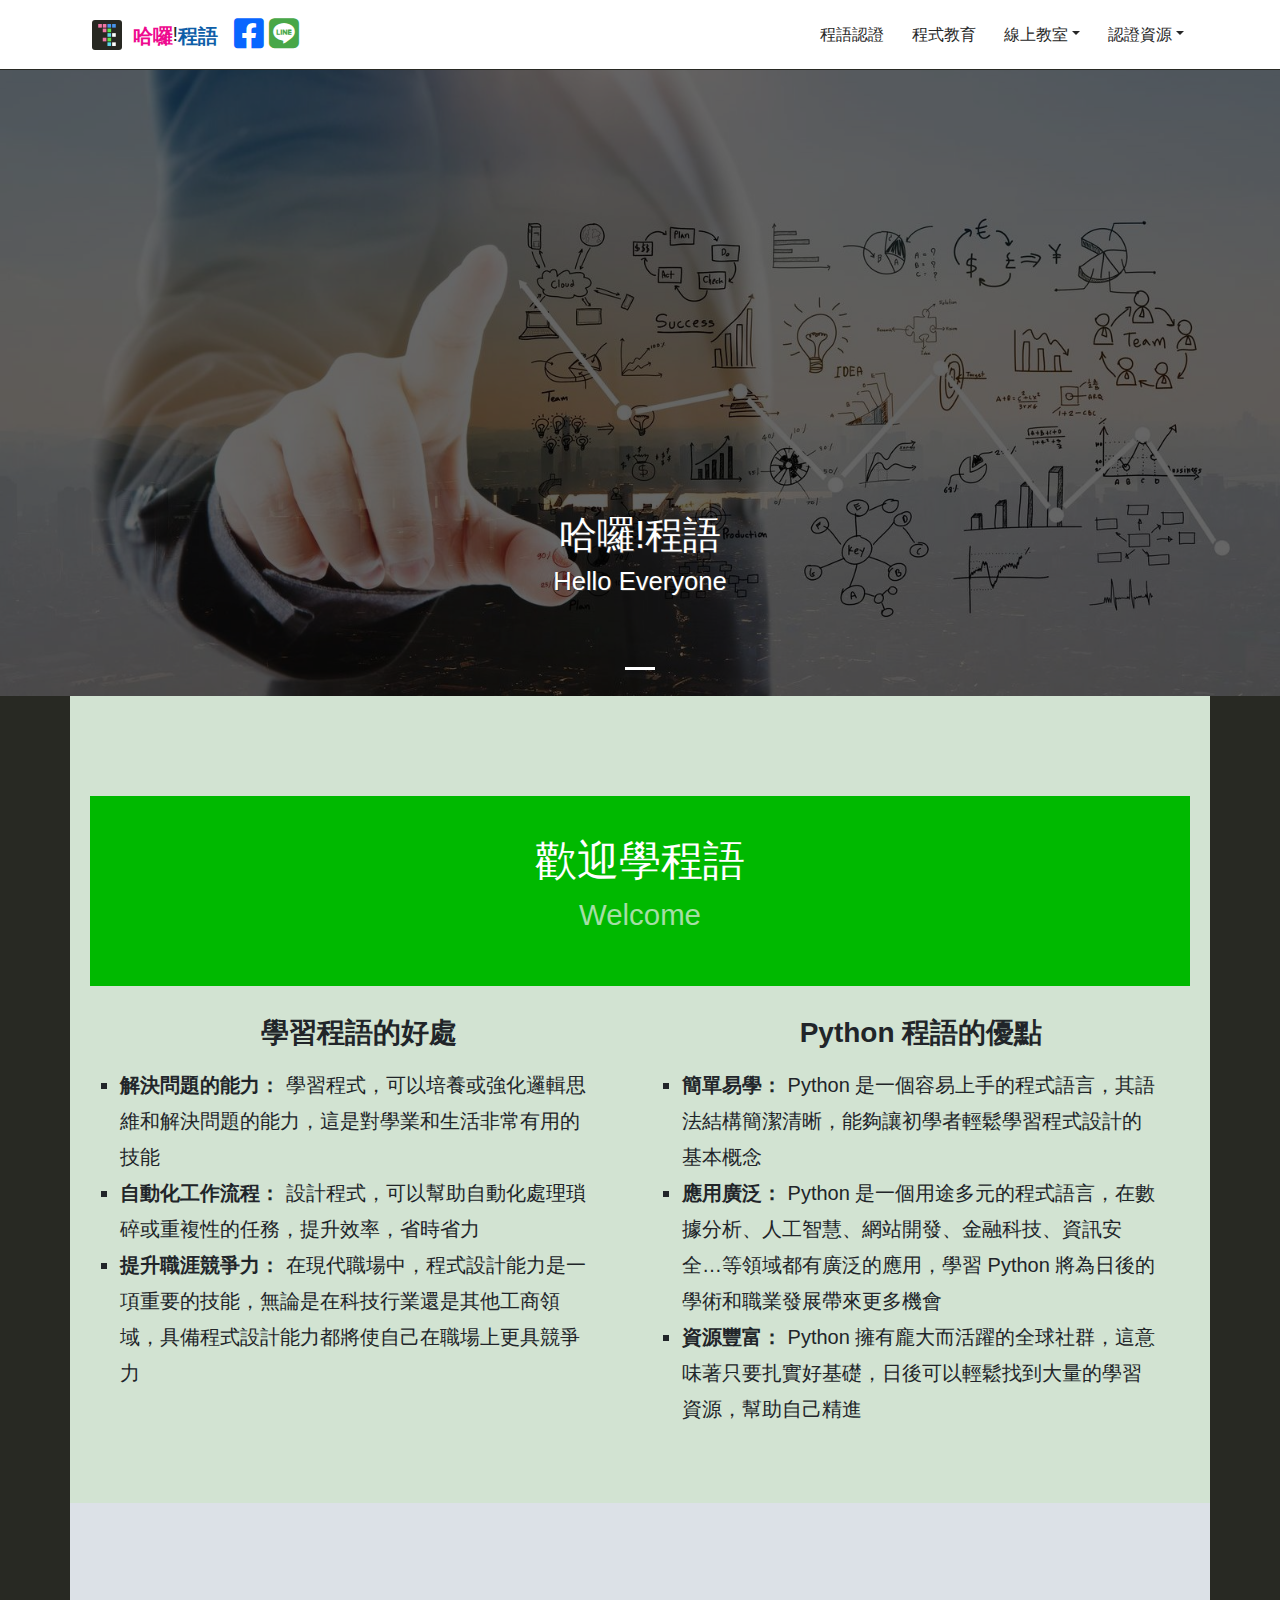
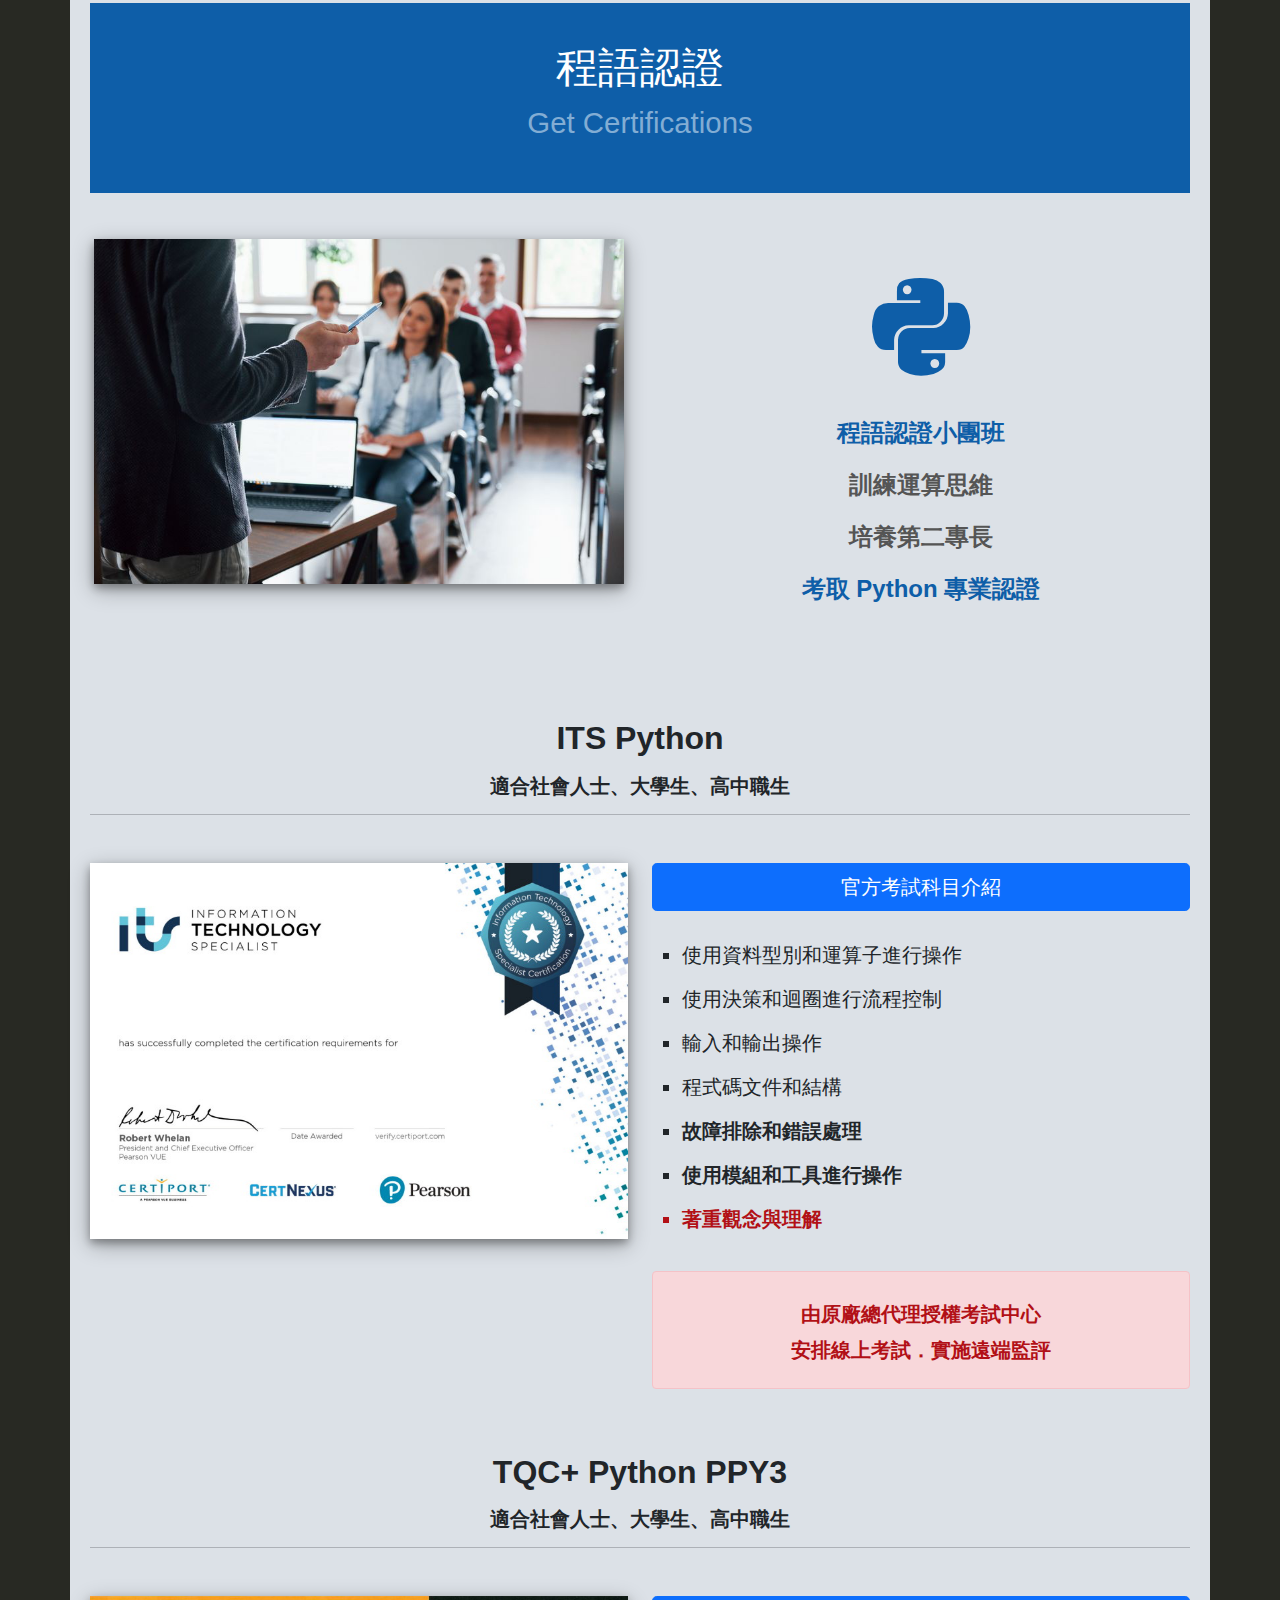
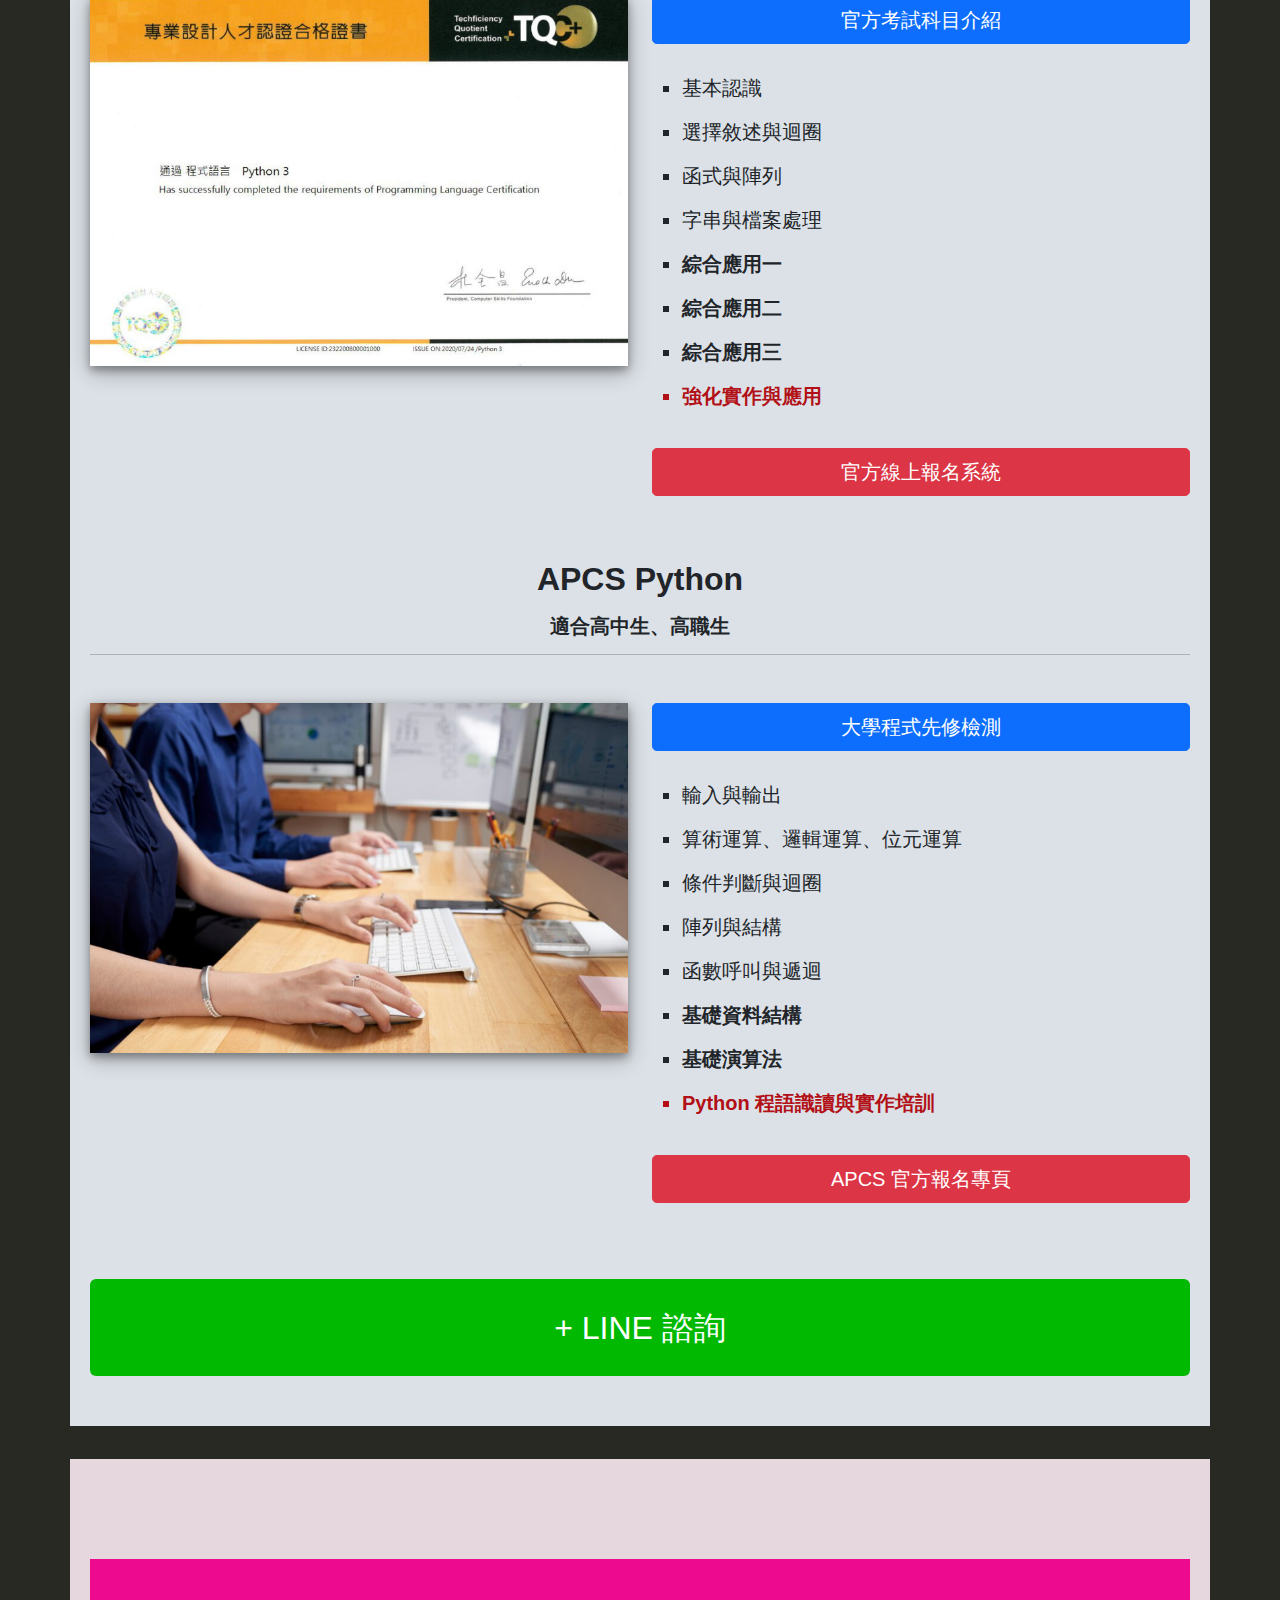
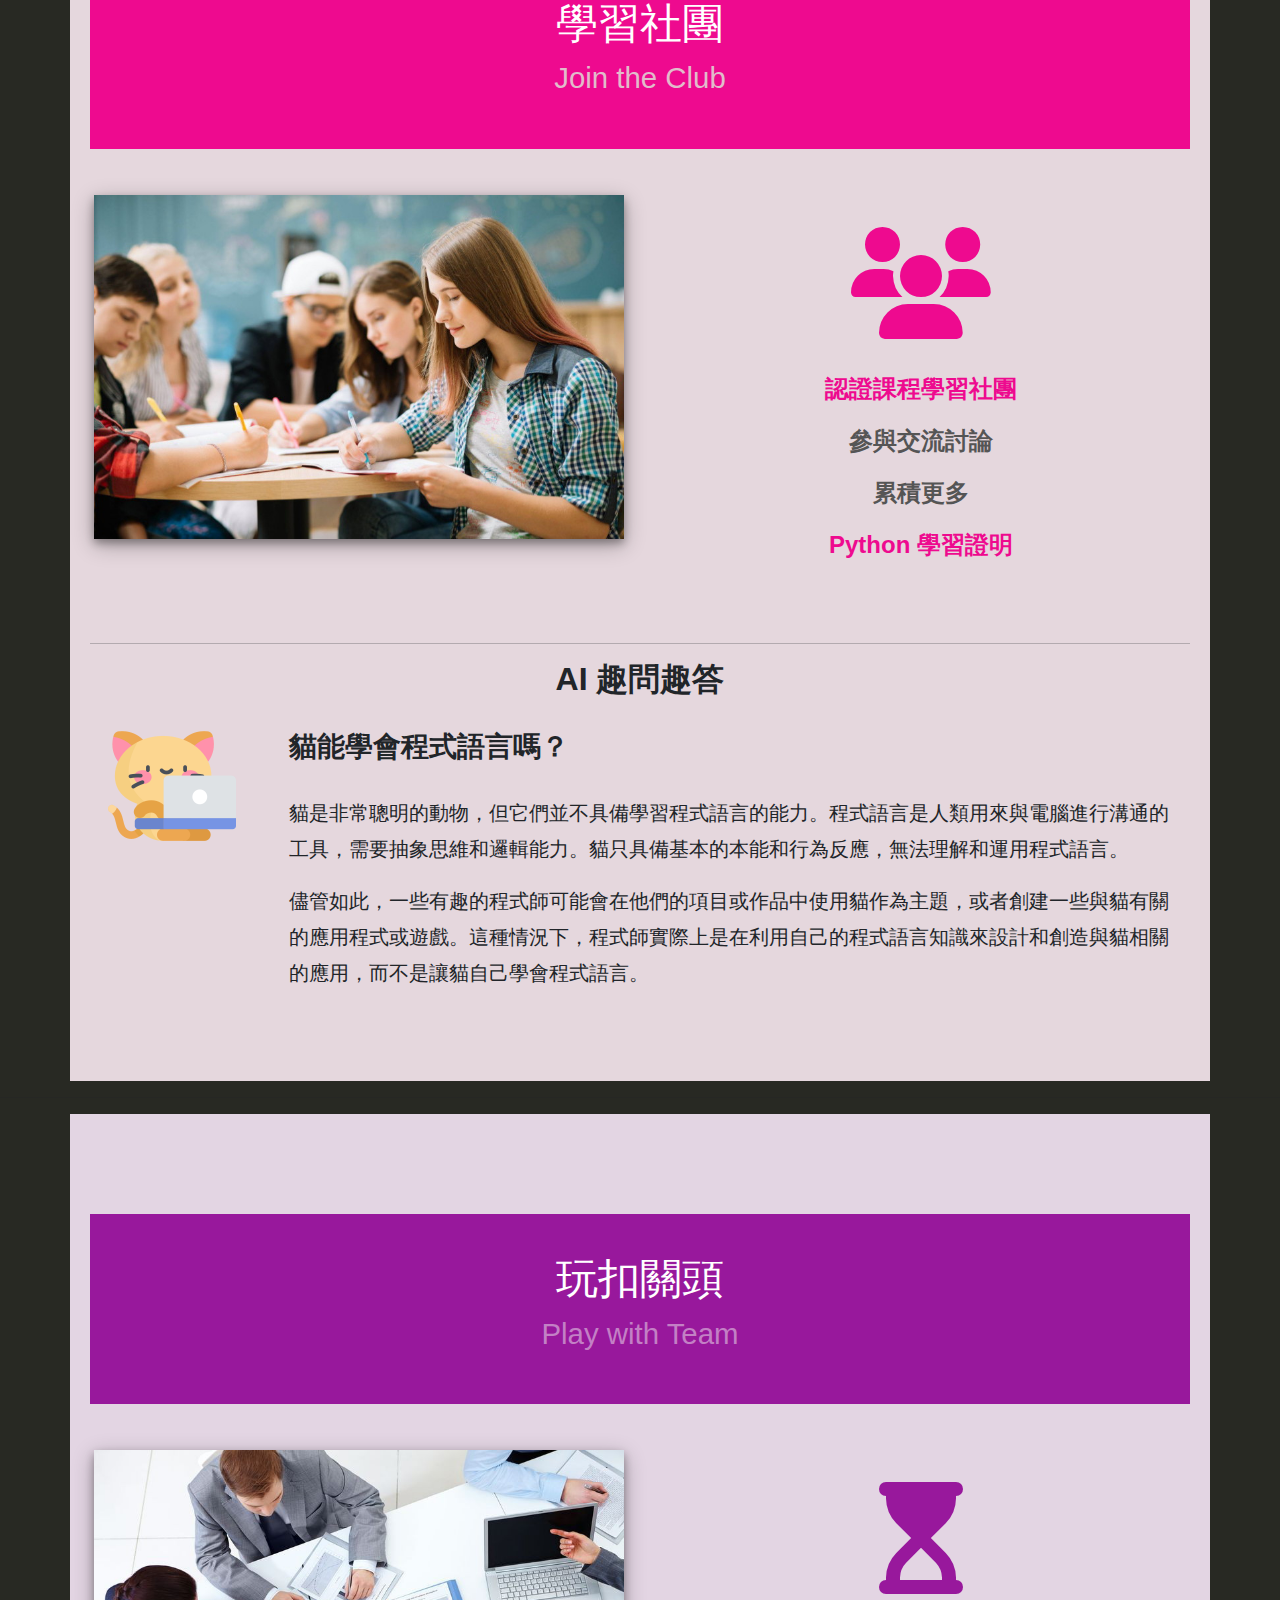
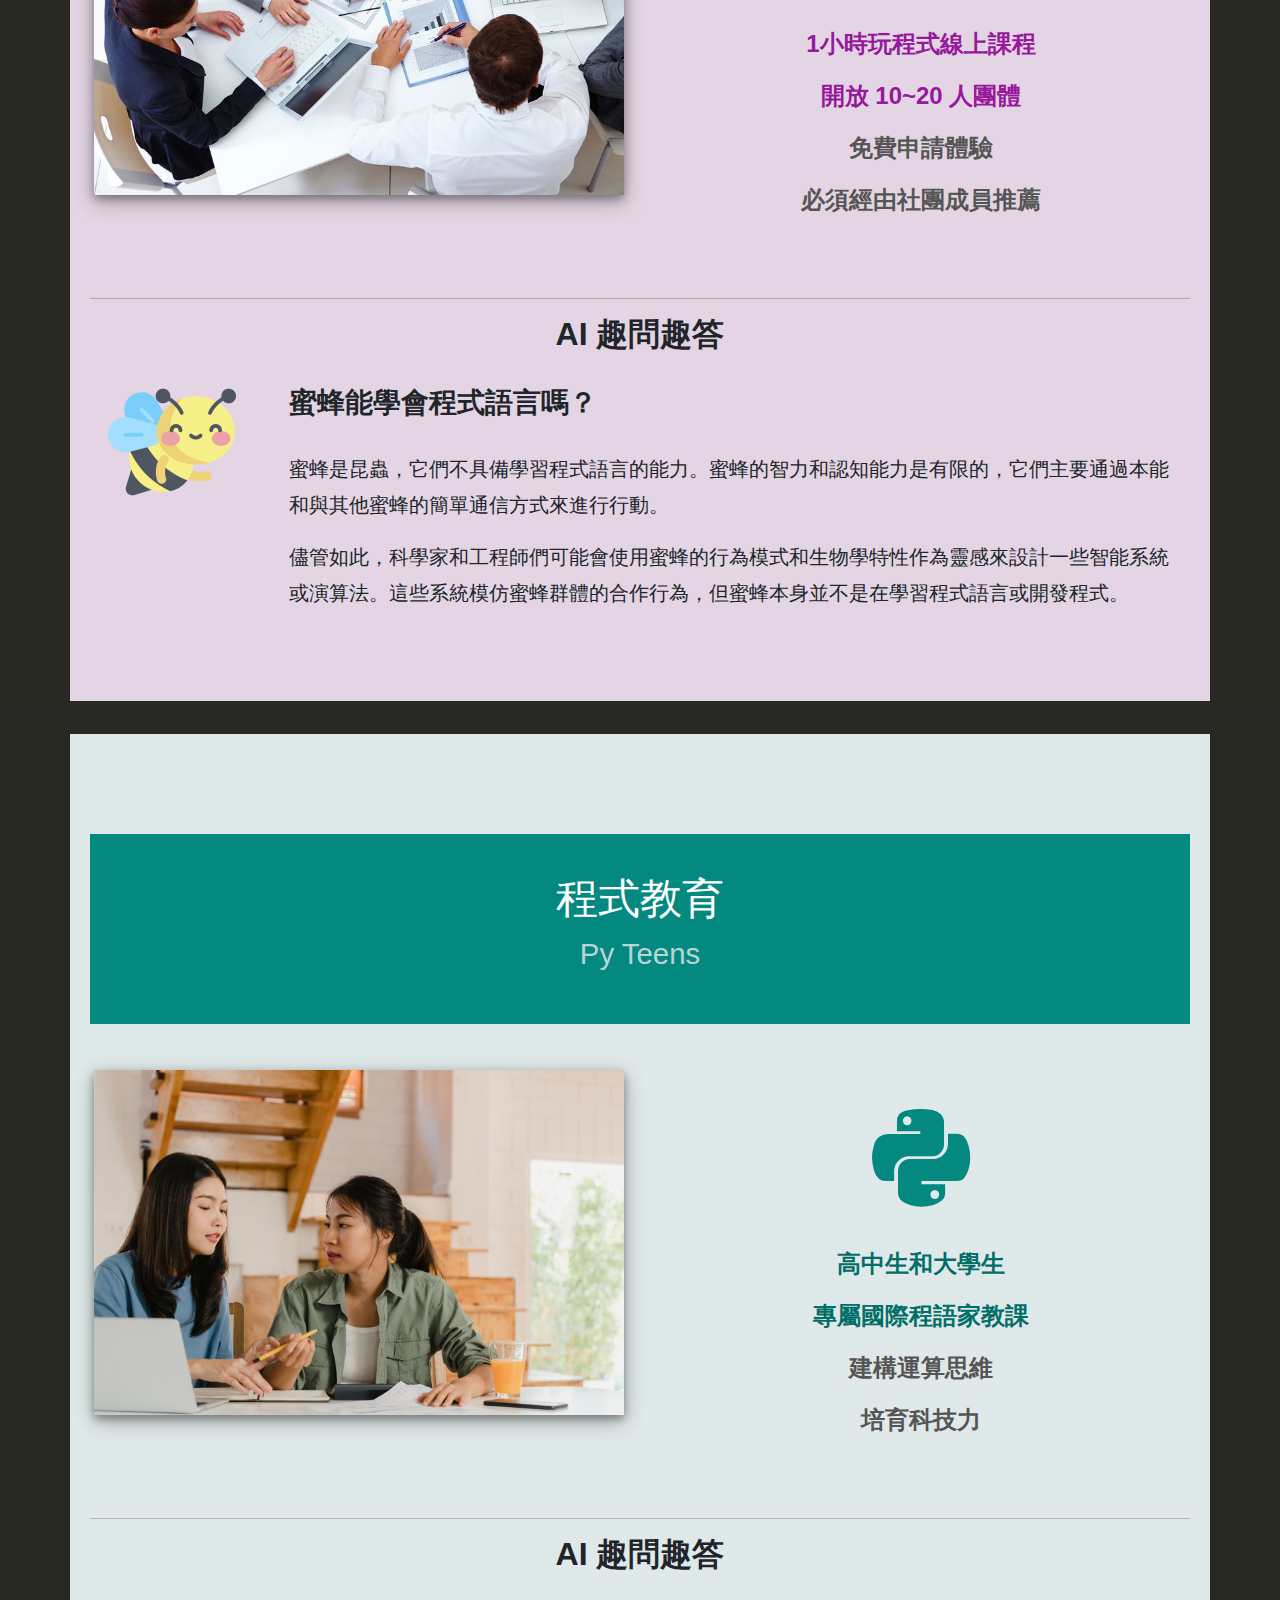
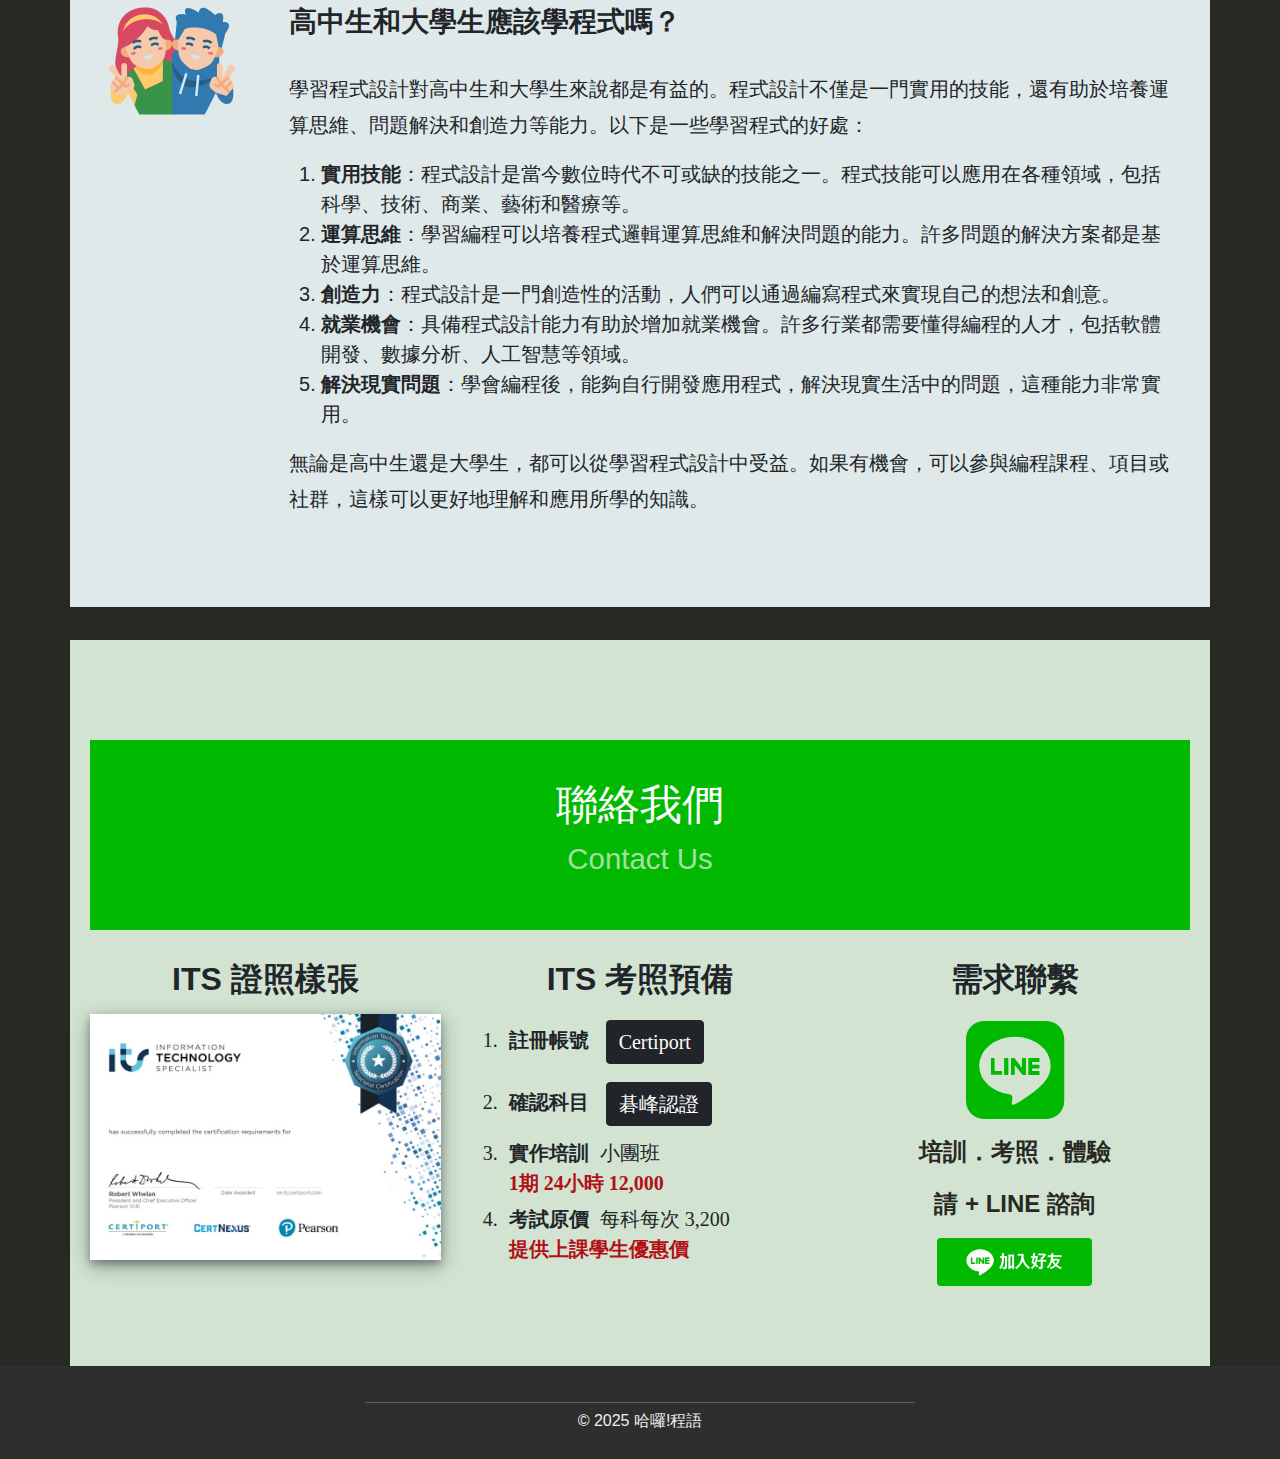
<file: index.html>
<!DOCTYPE html>
<html lang="zh-Hant-TW">
<head>
    <meta charset="utf-8">
    <meta http-equiv="X-UA-Compatible" content="IE=edge">
    <meta name="viewport" content="width=device-width, initial-scale=1, user-scalable=0, shrink-to-fit=no">
    <meta name="description" content="哈囉!程語 - Certiport ITS Python 培訓與認證 | 電腦技能基金會 CSF TQC+ Python PPY3 培訓與認證 | APCS 大學程式先修檢測 | 大學生程式家教 | 高中生程式家教">
    <meta name="google-site-verification" content="3FgQFJ6jsJSEcz7SlHLZ8Y_4WvmvzYKYDoGbgsDDF8A" />
    <meta name="author" content="Hello ABone">
    <meta property="og:site_name" content="哈囉!程語">
    <meta property="og:type" content="website">
    <meta property="og:image" content="https://helloabone.com/static/img/cover.jpg">
    <meta property="og:url" content="https://helloabone.com/">
    <meta property="og:description" content="哈囉!程語 - Certiport ITS Python 培訓與認證 | 電腦技能基金會 CSF TQC+ Python PPY3 培訓與認證 | APCS 大學程式先修檢測 | 大學生程式家教 | 高中生程式家教">
    <title>哈囉!程語 - APCS Python 認證與檢測</title>
    <link rel="icon" type="image/x-icon" href="/favicon.png">
    <link rel="apple-touch-icon" href="/apple-touch-icon.png">
    <link rel='stylesheet' href='https://fonts.googleapis.com/css?family=Quicksand'>
    <link rel="stylesheet" href="https://fonts.googleapis.com/css?family=Questrial">
    <link rel="stylesheet" href="/static/bootstrap.min.css">
    <link rel="stylesheet" href="/static/fontawesome.min.css">
    <link rel="stylesheet" href="/static/main.css?250407">
    <link rel="canonical" href="https://helloabone.com/">
</head>
<body>
    <div id="preloader">
        <div id="status">&nbsp;</div>
    </div>
    <nav class="navbar navbar-expand-md fixed-top navbar-main">
        <div class="container">
            <a class="navbar-brand" href="/"><img src="/static/img/logo.png" class="img-logo"> <span class="texti-plan2">哈囉</span>!<span class="texti-plan1">程語</span></a>
            <div>
                <a class="facebook" href="https://www.facebook.com/groups/helloabone" target="_blank" rel="noopener noreferrer"><i class="fa-brands fa-square-facebook"></i></a>
                <a class="line" href="https://lin.ee/gVbfnOk" target="_blank" rel="noopener noreferrer"><i class="fa-brands fa-line"></i></a>
            </div>

            <button class="navbar-toggler" type="button" data-bs-toggle="collapse" data-bs-target="#home-menu">
                <span class="navbar-toggler-icon"></span>
            </button>
            <div class="collapse navbar-collapse" id="home-menu">
                <ul class="navbar-nav me-auto">
                </ul>
                <ul class="navbar-nav">
                    <li class="nav-item"><a class="nav-link" href="#plan1">程語認證</a></li>
                    <li class="nav-item d-none"><a class="nav-link" href="#plan2">學習社團</a></li>
                    <li class="nav-item d-none"><a class="nav-link" href="#plan3">玩扣關頭</a></li>
                    <li class="nav-item"><a class="nav-link" href="#plan4">程式教育</a></li>
                    <li class="nav-item d-none"><a class="nav-link" href="#contact">聯絡我們</a></li>
                    <li class="nav-item dropdown">
                        <a class="nav-link active dropdown-toggle" href="#" id="navbardrop" data-bs-toggle="dropdown">線上教室</a>
                        <div class="dropdown-menu texti-code">
                            <a class="dropdown-item" target="_blank" rel="noopener noreferrer" href="https://meet.jit.si/HelloBasicIntroPython">程語入門班</a>
                            <a class="dropdown-item" target="_blank" rel="noopener noreferrer" href="https://meet.jit.si/HelloSingleCertPython">程語單證班(ITS)</a>
                            <a class="dropdown-item" target="_blank" rel="noopener noreferrer" href="https://meet.jit.si/HelloDoubleCertPython">程語雙證班(ITS & TQC+)</a>
                            <a class="dropdown-item" target="_blank" rel="noopener noreferrer" href="https://meet.jit.si/HeyComputerSciencePython">檢定實作班(APCS)</a>
                            <div class="dropdown-divider"></div>
                            <a class="dropdown-item" target="_blank" href="https://helloabone.com/itspy/">ITS Python 講義</a>
                            <a class="dropdown-item" target="_blank" href="https://helloabone.com/abook/">eBook 講義</a>
                        </div>
                    </li>
                    <li class="nav-item dropdown">
                        <a class="nav-link active dropdown-toggle" href="#" id="navbardrop" data-bs-toggle="dropdown">認證資源</a>
                        <div class="dropdown-menu texti-code">
                            <a class="dropdown-item" target="_blank" rel="noopener noreferrer" href="https://www.gotop.com.tw/certification/CertificationItem.aspx?type=ITS&id=25&SubID=222">ITS Python</a>
                            <a class="dropdown-item" target="_blank" rel="noopener noreferrer" href="https://www.tqcplus.org.tw/CertificateDetail.aspx?CODE=y/zEfkGeQhM=">TQC+ Python</a>
                            <a class="dropdown-item" target="_blank" rel="noopener noreferrer" href="https://apcs.csie.ntnu.edu.tw/">APCS</a>
                            <a class="dropdown-item" target="_blank" rel="noopener noreferrer" href="https://www.coursera.org/search?query=python">Coursera</a>
                        </div>
                    </li>
                </ul>
            </div>
        </div>
    </nav>

    <h1>哈囉!程語 - Python 培訓與認證</h1>

    <div id="my-carousel" class="carousel slide" data-bs-ride="carousel">
        <div class="carousel-inner">
            <div class="carousel-indicators">
                <button type="button" data-bs-target="#my-carousel" data-bs-slide-to="0" class="active"></button>
            </div>
            <div class="carousel-item overlay active">
                <img class="first-slide" src="/static/img/cover.jpg" alt="Cover">
                <div class="container">
                    <div class="carousel-caption">
                        <h2>哈囉!程語</h2>
                        <h3>Hello Everyone</h3>
                    </div>
                </div>
            </div>
        </div>
    </div>

    <div class="container bg-plan0">
        <div class="section-id" id="plan0"></div>
        <div class="jumbotron-plan0">
            <h2 class="plan0 mb-5"><span>歡迎學程語</span><br><small class="plan0">Welcome</small></h2>
        </div>
        <section class="my-section">
            <div class="row">
                <div class="col-lg-6">
                    <h3 class="text-center fw-bold">學習程語的好處</h3>
                    <ul class="outline">
                        <li><strong>解決問題的能力：</strong> 學習程式，可以培養或強化邏輯思維和解決問題的能力，這是對學業和生活非常有用的技能</li>
                        <li><strong>自動化工作流程：</strong> 設計程式，可以幫助自動化處理瑣碎或重複性的任務，提升效率，省時省力</li>
                        <li><strong>提升職涯競爭力：</strong> 在現代職場中，程式設計能力是一項重要的技能，無論是在科技行業還是其他工商領域，具備程式設計能力都將使自己在職場上更具競爭力</li>
                    </ul>
                </div>
                <div class="col-lg-6">
                    <h3 class="text-center fw-bold">Python 程語的優點</h3>
                    <ul class="outline">
                        <li><strong>簡單易學：</strong> Python 是一個容易上手的程式語言，其語法結構簡潔清晰，能夠讓初學者輕鬆學習程式設計的基本概念</li>
                        <li><strong>應用廣泛：</strong> Python 是一個用途多元的程式語言，在數據分析、人工智慧、網站開發、金融科技、資訊安全…等領域都有廣泛的應用，學習 Python 將為日後的學術和職業發展帶來更多機會</li>
                        <li><strong>資源豐富：</strong> Python 擁有龐大而活躍的全球社群，這意味著只要扎實好基礎，日後可以輕鬆找到大量的學習資源，幫助自己精進</li>
                    </ul>
                </div>
            </div>
        </section>
    </div>

    <div class="container bg-plan1">
        <div class="section-id" id="plan1"></div>
        <div class="jumbotron-plan1">
            <h2 class="plan1 mb-5"><span>程語認證</span><br><small class="plan1">Get Certifications</small></h2>
        </div>
        <section class="my-section">
            <div class="row">
                <div class="col-lg-6 p-3">
                    <img src="/static/img/plan1.jpg" alt="" class="img-fluid">
                </div>
                <div class="col-lg-6 p-5 text-center">
                    <h3 class="plan1"><i class="fab fa-python fa-4x"></i></h3>
                    <br>
                    <p class="texti-plan1"><span>程語認證小團班</span></p>
                    <p class="texti-plan1">訓練運算思維</p>
                    <p class="texti-plan1">培養第二專長</p>
                    <p class="texti-plan1"><span>考取 Python 專業認證</span></p>
                </div>
            </div>

            <h2 class="text-center fw-bold mt-5 mb-3">ITS Python</h2>
            <h5 class="text-center fw-bold mb-3">適合社會人士、大學生、高中職生</h2>
            <hr class="mb-5">
            <div class="row btn-block mb-5">
                <div class="col-lg-6">
                    <img src="/static/img/certiport-its.jpg" alt="Image" class="img-fluid">
                </div>
                <div class="col-lg-6">
                    <p><a class="btn btn-lg btn-primary" href="https://www.gotop.com.tw/certification/CertificationItem.aspx?type=ITS&id=25&SubID=222" target="_blank" rel="noopener noreferrer">官方考試科目介紹</a></p>
                    <ul class="outline">
                        <li class="mb-2">使用資料型別和運算子進行操作</li>
                        <li class="mb-2">使用決策和迴圈進行流程控制</li>
                        <li class="mb-2">輸入和輸出操作</li>
                        <li class="mb-2">程式碼文件和結構</li>
                        <li class="mb-2 fw-bold">故障排除和錯誤處理</li>
                        <li class="mb-2 fw-bold">使用模組和工具進行操作</li>
                        <li class="mb-2 fw-bold texti-testcenter">著重觀念與理解</li>
                    </ul>
                    <div class="alert alert-danger pt-4 pb-1">
                        <p class="text-center texti-testcenter">由原廠總代理授權考試中心<br>安排線上考試．實施遠端監評</p>
                    </div>
                </div>
            </div>

            <h2 class="text-center fw-bold mt-5 mb-3">TQC+ Python PPY3</h2>
            <h5 class="text-center fw-bold mb-3">適合社會人士、大學生、高中職生</h2>
            <hr class="mb-5">
            <div class="row btn-block mb-5">
                <div class="col-lg-6">
                    <img src="/static/img/csf-python.jpg" alt="Image" class="img-fluid">
                </div>
                <div class="col-lg-6">
                    <p><a class="btn btn-lg btn-primary" href="https://www.tqcplus.org.tw/CertificateDetail.aspx?CODE=y/zEfkGeQhM=" target="_blank" rel="noopener noreferrer">官方考試科目介紹</a></p>
                    <ul class="outline">
                        <li class="mb-2">基本認識</li>
                        <li class="mb-2">選擇敘述與迴圈</li>
                        <li class="mb-2">函式與陣列</li>
                        <li class="mb-2">字串與檔案處理</li>
                        <li class="mb-2 fw-bold">綜合應用一</li>
                        <li class="mb-2 fw-bold">綜合應用二</li>
                        <li class="mb-2 fw-bold">綜合應用三</li>
                        <li class="mb-2 fw-bold texti-testcenter">強化實作與應用</li>
                    </ul>
                    <p><a class="btn btn-lg btn-danger" href="https://exam.tqc.org.tw/TQCexamonline/default.asp" target="_blank" rel="noopener noreferrer">官方線上報名系統</a></p>
                </div>
            </div>

            <h2 class="text-center fw-bold mt-5 mb-3">APCS Python</h2>
            <h5 class="text-center fw-bold mb-3">適合高中生、高職生</h2>
            <hr class="mb-5">
            <div class="row btn-block mb-5">
                <div class="col-lg-6">
                    <img src="/static/img/apcs.jpg" alt="Image" class="img-fluid">
                </div>
                <div class="col-lg-6">
                    <p><a class="btn btn-lg btn-primary" href="https://apcs.csie.ntnu.edu.tw/" target="_blank" rel="noopener noreferrer">大學程式先修檢測</a></p>
                    <ul class="outline">
                        <li class="mb-2">輸入與輸出</li>
                        <li class="mb-2">算術運算、邏輯運算、位元運算</li>
                        <li class="mb-2">條件判斷與迴圈</li>
                        <li class="mb-2">陣列與結構</li>
                        <li class="mb-2">函數呼叫與遞迴</li>
                        <li class="mb-2 fw-bold">基礎資料結構</li>
                        <li class="mb-2 fw-bold">基礎演算法</li>
                        <li class="mb-2 fw-bold texti-testcenter">Python 程語識讀與實作培訓</li>
                    </ul>
                    <p><a class="btn btn-lg btn-danger" href="https://reg1.apcs.csie.ntnu.edu.tw/APCS/Register.do" target="_blank" rel="noopener noreferrer">APCS 官方報名專頁</a></p>
                </div>
            </div>

            <a href="https://lin.ee/gVbfnOk" target="_blank" rel="noopener noreferrer">
                <div class="jumbotron-btn jumbotron-lineme">
                    <h2>+ LINE 諮詢</h2>
                </div>
            </a>
        </section>
    </div>
    <hr>

    <div class="container bg-plan2">
        <div class="section-id" id="plan2"></div>
        <div class="jumbotron-plan2">
            <h2 class="plan2 mb-5"><span>學習社團</span><br><small class="plan2">Join the Club</small></h2>
        </div>
        <section class="my-section">
            <div class="row">
                <div class="col-lg-6 p-3">
                    <img src="/static/img/plan2.jpg" alt="" class="img-fluid">
                </div>
                <div class="col-lg-6 p-5 text-center">
                    <h3 class="plan2"><i class="fas fa-users fa-4x"></i></h3>
                    <br>
                    <p class="texti-plan2"><span>認證課程學習社團</span></p>
                    <p class="texti-plan2">參與交流討論</p>
                    <p class="texti-plan2">累積更多</p>
                    <p class="texti-plan2"><span>Python 學習證明</span></p>

                </div>
            </div>
            <hr>
            <h2 class="text-center fw-bold">AI 趣問趣答</h2>
            <div class="row">
                <div class="col-lg-2 p-3 text-center">
                    <img src="/static/img/kitty.png" alt="" class="img-chatgpt">
                </div>
                <div class="col-lg-10 p-4">
                    <h3 class="plan2 fw-bold">貓能學會程式語言嗎？</h3>
                    <br>
                    <blockquote class="blockquote">
                        <p>貓是非常聰明的動物，但它們並不具備學習程式語言的能力。程式語言是人類用來與電腦進行溝通的工具，需要抽象思維和邏輯能力。貓只具備基本的本能和行為反應，無法理解和運用程式語言。</p>
                        <p>儘管如此，一些有趣的程式師可能會在他們的項目或作品中使用貓作為主題，或者創建一些與貓有關的應用程式或遊戲。這種情況下，程式師實際上是在利用自己的程式語言知識來設計和創造與貓相關的應用，而不是讓貓自己學會程式語言。</p>
                    </blockquote>
                </div>
            </div>
        </section>
    </div>
    <hr>

    <div class="container bg-plan3">
        <div class="section-id" id="plan3"></div>
        <div class="jumbotron-plan3">
            <h2 class="plan3 mb-5"><span>玩扣關頭</span><br><small class="plan3">Play with Team</small></h2>
        </div>
        <section class="my-section">
            <div class="row">
                <div class="col-lg-6 p-3">
                    <img src="/static/img/plan3.jpg" alt="" class="img-fluid">
                </div>
                <div class="col-lg-6 p-5 text-center">
                    <h3 class="plan3"><i class="fas fa-hourglass-start fa-4x"></i></h3>
                    <br>
                    <p class="texti-plan3"><span>1小時玩程式線上課程</span></p>
                    <p class="texti-plan3"><span>開放 10~20 人團體</span></p>
                    <p class="texti-plan3">免費申請體驗</p>
                    <p class="texti-plan3">必須經由社團成員推薦</p>
                </div>
            </div>
            <hr>
            <h2 class="text-center fw-bold">AI 趣問趣答</h2>
            <div class="row">
                <div class="col-lg-2 p-3 text-center">
                    <img src="/static/img/bee.png" alt="" class="img-chatgpt">
                </div>
                <div class="col-lg-10 p-4">
                    <h3 class="plan2 fw-bold">蜜蜂能學會程式語言嗎？</h3>
                    <br>
                    <blockquote class="blockquote">
                        <p>蜜蜂是昆蟲，它們不具備學習程式語言的能力。蜜蜂的智力和認知能力是有限的，它們主要通過本能和與其他蜜蜂的簡單通信方式來進行行動。</p>
                        <p>儘管如此，科學家和工程師們可能會使用蜜蜂的行為模式和生物學特性作為靈感來設計一些智能系統或演算法。這些系統模仿蜜蜂群體的合作行為，但蜜蜂本身並不是在學習程式語言或開發程式。</p>
                    </blockquote>
                </div>
            </div>
        </section>
    </div>
    <hr>

    <div class="container bg-plan4">
        <div class="section-id" id="plan4"></div>
        <div class="jumbotron-plan4">
            <h2 class="plan4 mb-5"><span>程式教育</span><br><small class="plan4">Py Teens</small></h2>
        </div>
        <section class="my-section">
            <div class="row">
                <div class="col-lg-6 p-3">
                    <img src="/static/img/plan4.jpg" alt="" class="img-fluid">
                </div>
                <div class="col-lg-6 p-5 text-center">
                    <h3 class="plan4"><i class="fab fa-python fa-4x"></i></h3>
                    <br>
                    <p class="texti-plan4"><span>高中生和大學生</span></p>
                    <p class="texti-plan4"><span>專屬國際程語家教課</span></p>
                    <p class="texti-plan4">建構運算思維</p>
                    <p class="texti-plan4">培育科技力</p>
                </div>
            </div>
            <hr>
            <h2 class="text-center fw-bold">AI 趣問趣答</h2>
            <div class="row">
                <div class="col-lg-2 p-3 text-center">
                    <img src="/static/img/student.png" alt="" class="img-chatgpt">
                </div>
                <div class="col-lg-10 p-4">
                    <h3 class="plan2 fw-bold">高中生和大學生應該學程式嗎？</h3>
                    <br>
                    <blockquote class="blockquote">
                        <p>學習程式設計對高中生和大學生來說都是有益的。程式設計不僅是一門實用的技能，還有助於培養運算思維、問題解決和創造力等能力。以下是一些學習程式的好處：</p>
                        <ol class="outline">
                            <li><strong>實用技能</strong>：程式設計是當今數位時代不可或缺的技能之一。程式技能可以應用在各種領域，包括科學、技術、商業、藝術和醫療等。</li>
                            <li><strong>運算思維</strong>：學習編程可以培養程式邏輯運算思維和解決問題的能力。許多問題的解決方案都是基於運算思維。</li>
                            <li><strong>創造力</strong>：程式設計是一門創造性的活動，人們可以通過編寫程式來實現自己的想法和創意。</li>
                            <li><strong>就業機會</strong>：具備程式設計能力有助於增加就業機會。許多行業都需要懂得編程的人才，包括軟體開發、數據分析、人工智慧等領域。</li>
                            <li><strong>解決現實問題</strong>：學會編程後，能夠自行開發應用程式，解決現實生活中的問題，這種能力非常實用。</li>
                        </ol>
                        <p>無論是高中生還是大學生，都可以從學習程式設計中受益。如果有機會，可以參與編程課程、項目或社群，這樣可以更好地理解和應用所學的知識。</p>
                    </blockquote>
                </div>
            </div>
            <hr class="d-none">
            <h2 class="text-center fw-bold d-none">AI 趣問趣答</h2>
            <div class="row d-none">
                <div class="col-lg-2 p-3 text-center">
                    <img src="/static/img/children.png" alt="" class="img-chatgpt">
                </div>
                <div class="col-lg-10 p-4">
                    <h3 class="plan2 fw-bold">小學生能學會 Python 嗎？</h3>
                    <br>
                    <blockquote class="blockquote">
                        <p>是的，小學生可以學會Python。Python是一種簡單易懂的程式語言，語法相對簡單，並且有很多適合初學者的學習資源和教材。因此，Python通常被認為是一個很好的入門程式語言，適合小學生或初學者開始學習。</p>
                        <p>通過學習Python，小學生可以培養邏輯思維、問題解決和創造力等重要的能力。學習程式語言可以幫助小學生更好地理解現代科技的相關原理，為未來學習更複雜的科技領域知識與技能打下基礎。</p>
                    </blockquote>
                </div>
            </div>
        </section>
    </div>
    <hr>

    <div class="container bg-plan0">
        <div class="section-id" id="contact"></div>
        <div class="jumbotron-plan0">
            <h2 class="plan0 mb-5"><span>聯絡我們</span><br><small class="plan0">Contact Us</small></h2>
        </div>
        <section class="my-section">
            <div class="row">
                <div class="col-lg-4 mb-3">
                    <h2 class="text-center fw-bold mb-3">ITS 證照樣張</h2>
                    <img src="/static/img/certiport-its.jpg" alt="" class="img-fluid">
                </div>
                <div class="col-lg-4 mb-3">
                    <h2 class="text-center fw-bold mb-3">ITS 考照預備</h2>
                    <ol class="its-flow texti-code">
                        <li>
                            <strong>註冊帳號</strong>
                            <a class="btn btn-dark" href="https://certiport.pearsonvue.com/"
                               target="_blank" rel="noopener noreferrer">Certiport
                            </a>
                        </li>
                        <li>
                            <strong>確認科目</strong>
                            <a class="btn btn-dark" href="https://www.gotop.com.tw/certification/CertificationItem.aspx?type=ITS&id=25&SubID=222"
                               target="_blank" rel="noopener noreferrer">碁峰認證
                            </a>
                        </li>
                        <li><strong>實作培訓</strong> 小團班<br><strong class="texti-testcenter">1期 24小時 12,000</strong></li>
                        <li><strong>考試原價</strong> 每科每次 3,200<br><strong class="texti-testcenter">提供上課學生優惠價</strong></li>
                    </ol>
                </div>
                <div class="col-lg-4 text-center mb-3">
                    <h2 class="text-center fw-bold mb-3">需求聯繫</h2>
                    <h3 class="plan0"><i class="fab fa-line fa-4x"></i></h3>
                    <p class="texti-plan0 mb-3"><span>培訓．考照．體驗</span></p>
                    <p class="texti-plan0 mb-3"><span>請 + LINE 諮詢</span></p>
                    <a href="https://lin.ee/gVbfnOk"><img src="/static/img/LINE-zh-Hant.png" alt="加入好友" height="48" border="0"></a>
                </div>
            </div>
        </section>
    </div>
    <footer>
        <div class="container">
            <div class="copy-right pt-3">
                <hr>
                <p>&copy; 2025 哈囉!程語</p>
            </div>
        </div>
    </footer>
    <script src="/static/jquery.min.js"></script>
    <script src="/static/bootstrap.bundle.min.js"></script>
    <script src="/static/jquery.touchSwipe.min.js"></script>
    <script src="/static/main.js?250407"></script>
</body>
</html>
</file>
<file: static/main.css>
body, input, button, select, textarea {
    font-family: "Helvetica Neue", Helvetica,Arial, "Microsoft JhengHei", "Microsoft YaHei", Meiryo, "Meiryo UI", sans-serif;
}

body {
    background-color: #282923;
    margin-bottom: 40px;
}

a:link,
a:visited,
a:hover,
a:active {
    text-decoration: none;
}

a:hover,
a:active {
    color: #0270e6;
}

a.line,
a.facebook {
    margin: 0px;
    font-size: 34px;
}

a.line:link,
a.line:visited,
a.line:hover,
a.line:active {
    text-decoration: none;
    color: #48a748;
}

a.facebook:link,
a.facebook:visited,
a.facebook:hover,
a.facebook:active {
    text-decoration: none;
    color: #0866ff;
}

blockquote p {
    font-size: 24px;
}

.navbar-main {
    height: 70px;
    background-color: #fff !important;
    border-bottom: solid 1px #282923;
}

.navbar-main .navbar-brand {
    /*main color*/
    color: #282923 !important;
}

.navbar-main .navbar-toggler {
    padding: 3px 8px 2px 8px;
    background-color: #282923;
    border: solid 1px #282923 !important;
    border-radius: 0px;
}

.navbar-main .navbar-toggler-icon {
    width: 22px;
    background-image: url("data:image/svg+xml;charset=utf8,%3Csvg viewBox='0 0 32 32' xmlns='http://www.w3.org/2000/svg'%3E%3Cpath stroke='rgba(250, 250, 250, 1)' stroke-width='2' stroke-linecap='round' stroke-miterlimit='10' d='M4 8h24M4 16h24M4 24h24'/%3E%3C/svg%3E");
}

.navbar-main .nav-item .nav-link {
    color: #262626 !important;
    margin: 0 6px;
}

.navbar-main .nav-item .nav-link:hover {
    background-color: #282923;
    color: #fff !important;
    border-radius: 3px;
}

.navbar-main .nav-item .nav-link.btn {
    color: #fff !important;
}

.navbar-main .nav-item .nav-link.nav-home {
    color: #ffdb87 !important;
}

.navbar-main .nav-item .nav-link.nav-home:hover {
    color: #ffce44 !important;
}

.navbar-main .nav-item.blank-item {
    color: transparent;
}

.navbar-brand span {
    vertical-align: middle;
    font-weight: bold;
}

.jumbotron-btn {
    border-radius: 6px;
}

/* custom jumbotron */
.jumbotron-lineme {
    color: #fff;
    margin-top: 60px;
    padding: 30px 10px 20px 10px;
    text-align: center;
    font-weight: bold;
}

.jumbotron-lineme h2 {
    font-size: 32px !important;
}

.jumbotron-lineme {
    background-color: #00b900;
}

.img-logo {
    height: 30px;
    vertical-align: middle;
    margin: 0 5px 0 10px;
    border-radius: 3px;
}

.img-park {
    width: 240px;
    margin: 0 auto;
}

.img-qrcode {
    width: 128px;
}

.img-chatgpt {
    height: 128px;
    width: 128px;
}

/* font styles */
.font-sm {
    font-size: 16px;
}

.font-md {
    font-size: 18px;
}

.font-lg {
    font-size: 24px;
}

.font-loud {
    font-size: 36px;
}

.texti-main {
    color: #282923;
}

.texti-error {
    color: #cc4444;
}

.texti-vital {
    color: #eb4381;
}

.texti-price {
    color: #555;
}

.texti-price,
.texti-price span {
    font-family: Quicksand, "Microsoft JhengHei";
    font-weight: 400;
    padding: 10px 0;
}

.texti-code,
.texti-code * {
    font-family: Consolas, "Microsoft JhengHei" !important;
}

p.texti-plan0,
p.texti-plan1,
p.texti-plan2,
p.texti-plan3,
p.texti-plan4 {
    color: #555;
    font-size: 24px !important;
}

.texti-plan0,
p.texti-plan0 span {
    color: #282923;
    font-weight: bold;
}

.texti-plan1,
p.texti-plan1 span {
    color: #0e5ea8;
    font-weight: bold;
}

.texti-plan2,
p.texti-plan2 span {
    color: #ee0a8f;
    font-weight: bold;
}

.texti-plan3,
p.texti-plan3 span {
    color: #98189c;
    font-weight: bold;
}

.texti-plan4,
p.texti-plan4 span {
    color: #016f68;
    font-weight: bold;
}

ol.its-flow * {
    font-size: 20px;
    margin: 6px;
}

.texti-subject {
    font-family: Consolas;
    font-size: 24px !important;
}

.texti-testcenter {
    color: #b21016;
    font-weight: bold;
}

.form-control {
    box-shadow: none;
}

.form-control:focus {
    box-shadow: none;
}

/* preloader */
#preloader {
    position: fixed;
    top: 0;
    left: 0;
    right: 0;
    bottom: 0;
    background-color: #fff;
    z-index: 9999;
}

/* preloader status */
#status {
    width: 200px;
    height: 200px;
    position: absolute;
    left: 50%;
    top: 50%;
    background-image: url('/img/preloader.gif');
    background-size: 32px 32px;
    background-repeat: no-repeat;
    background-position: center;
    margin: -100px 0 0 -100px;
}

#my-carousel .carousel-item img {
    width: 100%;
}

#my-carousel .carousel-caption {
    margin-bottom: 4vw;
}

#my-carousel .carousel-caption h2,
#my-carousel .carousel-caption h3 {
    text-shadow: 1px 1px #333;
}

#my-carousel .carousel-caption h2 {
    font-size: 3vw;
}

#my-carousel .carousel-caption h3 {
    font-size: 2vw;
}

#my-carousel .carousel-caption p {
    margin-bottom: 80px;
}

.overlay:after {
  content: "";
  display: block;
  position: absolute;
  top: 0;
  bottom: 0;
  left: 0;
  right: 0;
  background: black;
  opacity: 0.6;
  z-index: 1;
}

.carousel-caption {
  z-index: 2;
}


/* custom background */
.bg-plan0 {
    background: #d2e3d2;
    padding: 20px;
}

.bg-plan1 {
    background: #dce1e7;
    padding: 20px;
}

.bg-plan2 {
    background: #e5d7dd;
    padding: 20px;
}

.bg-plan3 {
    background: #e3d5e3;
    padding: 20px;
}

.bg-plan4 {
    background: #e0e9e9;
    padding: 20px;
}

/* custom jumbotron */
.jumbotron-plan0,
.jumbotron-plan1,
.jumbotron-plan2,
.jumbotron-plan3,
.jumbotron-plan4 {
    color: #fff;
    margin: 20px 0;
    padding: 40px 0 1px;
    text-align: center;
    font-weight: bold;
}

.jumbotron-plan0 h2,
.jumbotron-plan1 h2,
.jumbotron-plan2 h2,
.jumbotron-plan3 h2,
.jumbotron-plan4 h2 {
    font-size: 42px !important;
}

.jumbotron-plan0 {
    color: #fff;
    background-color: #00b900;
}

.jumbotron-plan1 {
    color: #fff;
    background-color: #0e5ea8;
}

.jumbotron-plan2 {
    color: #fff;
    background-color: #ee0a8f;
}

.jumbotron-plan3 {
    color: #fff;
    background-color: #98189c;
}

.jumbotron-plan4 {
    color: #fff;
    background-color: #048981;
}


small.plan0,
small.plan1,
small.plan2,
small.plan3,
small.plan4 {
    font-size: 0.7em;
}

small.plan0 {
    color: #a5dfa5;
}

small.plan1 {
    color: #82add4;
}

small.plan2 {
    color: #e1bccb;
}

small.plan3 {
    color: #c380c5;
}

small.plan4 {
    color: #b9d5d3;
}

.page-header {
    background-color: #311201;
    background: -webkit-linear-gradient(#311201, #8e5b3e);
    background: -o-linear-gradient(#311201, #8e5b3e);
    background: -moz-linear-gradient(#311201, #8e5b3e);
    background: linear-gradient(#311201, #8e5b3e);
}

.section-id {
    padding-bottom: 60px;
}

.my-section {
    margin: 30px 0;
}

.my-section h2 {
    font-size: 32px;
}

.my-section h3 {
    font-size: 28px;
}

.my-section h3 span.badge {
    color: #fff;
    font-size: 28px;
    padding: 15px 20px;
    margin: 30px 0;
    border-radius: 0;
}

.my-section h3.plan0 i {
    color: #00b900;
}

.my-section h3.plan1 i {
    color: #0e5ea8;
}

.my-section h3.plan2 i {
    color: #ee0a8f;
}

.my-section h3.plan3 i {
    color: #98189c;
}

.my-section h3.plan4 i {
    color: #048981;
}

.my-section h4 {
    font-size: 22px;
}

.my-section ul {
    padding: 10px 30px;
}

.my-section ul li {
    line-height: 36px;
    font-size: 20px;
}

.my-section .card {
    border: 1px solid transparent;
}

.my-section .card p {
    margin: 20px 40px;
}

.my-section .container {
    padding-top: 20px !important;
}

.my-section p.caption {
    font-size: 24px;
}

.my-section p {
    line-height: 36px;
    font-size: 20px;
}

.my-section img.img-fluid {
    box-shadow: 0 4px 8px 0 rgba(0, 0, 0, 0.3), 0 6px 20px 0 rgba(0, 0, 0, 0.3);
    margin-bottom: 40px;
}

.my-section .card-header {
    background-color: #b25c32;
}

.my-section .card-header-icon {
    padding: 20px 0;
}

.my-section .card-header .btn {
    color: #ffdfd0;
    font-size: 20px;
}

.my-section .card-header .btn:hover,
.my-section .card-header .btn:focus {
    color: #fff;
    font-size: 24px;
    transition: all 600ms;
    text-decoration: none;
}

.my-section .list-group-item {
    font-size: 18px;
    padding: 8px;
}

.btn-block .btn {
    width: 100%;
}

.icon-class:hover {
    cursor: pointer;
}

.icon-text {
    font-size: 24px;
    font-family: "Days One", sans-serif,"Microsoft JhengHei";
    margin-bottom: 40px;
}

.accept-terms {
    margin: 30px 2px;
}

.card,
.card-heading{
    border-radius: 0px;
}

.form-control {
    color: #0069d9;
}

.card-header h1 {
    padding: 15px 0px;
    font-size: 32px;
}

.card-body h2 {
    font-size: 24px;
}

.text-error {
    color: #cc4444;
}

.card-plan {
    background: #fff;
    padding: 30px !important;
}

.card-plan .card-header-icon i {
    color: #fff;
    opacity: 0.9;
}

.card-plan .list-group .list-group-item {
    background-color: #fff;
    opacity: 0.8;
    border-color: transparent;
    border-width: 5px;
}

ol.outline {
    font-size: 20px;
}

ul.outline {
    list-style-type: square;
    font-size: 20px;
}

.alert p {
    font-size: 20px;
}

footer {
    color: #fff;
    position: absolute;
    margin-bottom: 0;
    width: 100%;
    background-color: #2e2e2e;
}

footer a:link,
footer a:visited,
footer a:hover,
footer a:active {
    color: #eee;
    text-decoration: none;
}

footer a:hover,
footer a:active {
    color: #f0cf0e;
}

footer h4 {
    color: #c0c0c0;
    margin: 10px 0;
}

footer hr {
    border: none;
    height: 1px;
    width: 50%;
    margin: auto;
    color: #eee;
    background-color: #eee;
}

footer .container {
    padding: 20px;
}

footer .container .links {
    margin-bottom: 20px;
}

footer .container p {
    margin: 6px 0;
}

footer .copy-right {
    text-align: center;
    font-size: 16px;
    color: #eee;
    width: 100%;
    background-color: transparent;
}

@media (max-width:767px) {
    h1 {
        margin-bottom: -30px;
    }

    .navbar-main .navbar-brand {
        font-size: 24px;
    }

    .navbar-main .navbar-collapse {
        margin: 0px -30px;
        width: 100%;
        /*background-color: #632600;*/
        background-color: #fff;
    }

    .navbar-main .nav-item .nav-link {
        text-align: left;
        font-size: 24px;
        color: #282923 !important;
        margin: 6px 40px 0px 40px;
        padding-top: 3px;
        padding-bottom: 3px;
    }

	.navbar-main .nav-item .nav-link:hover {
        background-color: #fff;
        color: #282923 !important;
        border-radius: 3px;
    }

    .navbar-main .nav-item .nav-link.btn {
        margin-top: 20px;
    }

    .navbar-main li.nav-item:first-child .nav-link.btn,
    .navbar-main li.nav-item:first-child .nav-link {
    	margin-top: 20px;
        padding-top: 20px;
        border-top: 1px solid #282923;
    }

    .navbar-main li.nav-item:last-child .nav-link.btn,
    .navbar-main li.nav-item:last-child .nav-link {
        padding-top: 10px;
        padding-bottom: 10px;
        border-bottom: 1px solid #282923;
        margin-bottom: 20px;
    }

    .nav-item .dropdown-item {
        padding: 5px 40px;
        font-size: 22px;
    }

    a.line,
    a.facebook {
        margin: 0 6px;
        font-size: 40px;
    }

    #my-carousel {
        margin-top: 60px;
    }

    #my-carousel .carousel-caption h2,
    #my-carousel .carousel-caption h3 {
        margin-bottom: 10px;
    }

    #my-carousel .carousel-caption h2 {
        font-size: 8vw;
    }

    #my-carousel .carousel-caption h3 {
        font-size: 6vw;
    }

    #my-carousel .carousel-caption p {
        margin-bottom: 10px;
    }

    .my-section p,
    .my-section li {
        line-height: 36px;
        font-size: 22px;
    }

    .alert p {
        font-size: 22px;
    }

    .list-group-item {
        font-size: 22px !important;
    }

    ul.outline li,
    ol.outline li,
    blockquote * {
        font-size: 22px;
    }

    ol.its-flow * {
        font-size: 22px;
        margin: 6px;
    }

    .btn-lg {
        font-size: 22px;
    }

    .copy-right {
        font-size: 20px !important;
    }
}

@media (max-width:400px) {
    a.line,
    a.facebook {
        display: none;
    }
}
</file>
